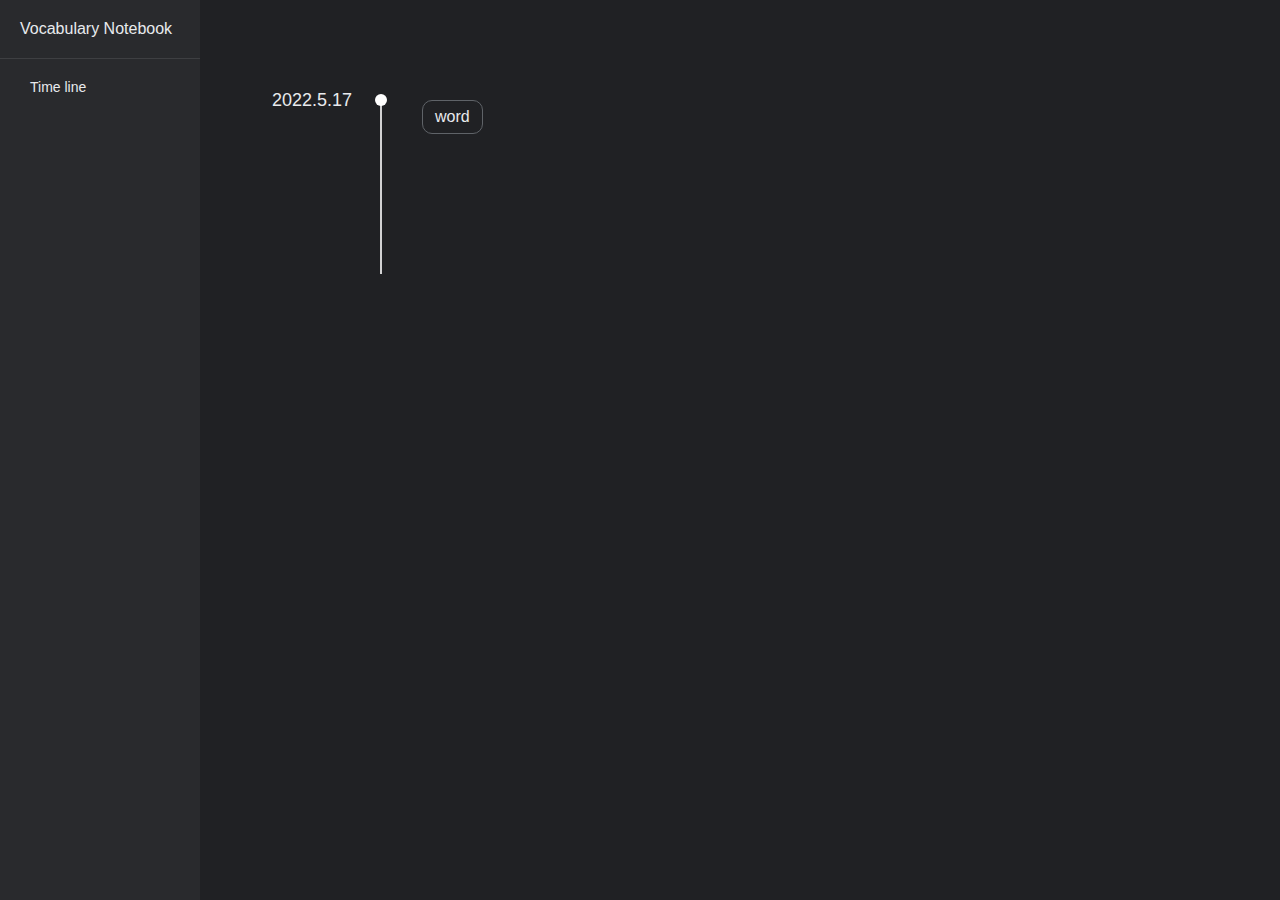
<file: list/index.html>
<!DOCTYPE html>
<html>
    <head>
        <style>
            * {
                margin: 0;
                padding: 0;
            }

            html,
            body {
                height: 100%;
            }

            ::-webkit-scrollbar {
                display: none;
            }

            body {
                background: rgb(32, 33, 36);
                color: rgb(232, 234, 237);
                font-size: 14px;
                font-family: Roboto, 'Segoe UI', Tahoma, sans-serif;
                font-weight: 500;
            }

            .layout {
                display: flex;
                flex-wrap: nowrap;
                height: 100%;
            }

            .left {
                width: 200px;
                flex-shrink: 0;
                height: 100%;
                background: rgb(41, 42, 45);
            }

            .main {
                flex-grow: 1;
                height: 100%;
                text-align: center;
                overflow-y: scroll;
            }

            .left-top {
                padding: 20px;
                margin-bottom: 20px;
                box-sizing: border-box;
                font-size: 16px;
                border-bottom: 1px solid rgba(255, 255, 255, 0.1);
            }

            .nav {
                box-sizing: border-box;
            }

            .nav-item {
                padding: 0 30px;
                box-sizing: border-box;
                min-height: 40px;
                list-style: none;
                user-select: none;
                cursor: pointer;
            }

            .time-line {
                display: flex;
                flex-direction: column;
                margin: 100px 80px 100px 180px;
            }

            .time-block {
                border-left: 2px solid rgba(255, 255, 255, 0.8);
                display: flex;
                flex-wrap: wrap;
                padding: 0 0 120px 40px;
                box-sizing: border-box;
                min-height: 150px;
                position: relative;
            }

            .time-block::before {
                content: '';
                width: 12px;
                height: 12px;
                position: absolute;
                left: -7px;
                top: -6px;
                border-radius: 50%;
                background: #fff;
            }

            .time-block::after {
                content: attr(data-date);
                position: absolute;
                left: -30px;
                font-size: 18px;
                top: 0;
                transform: translate(-100%, -50%);
            }

            .vocab {
                display: inline-block;
                margin: 0 20px 20px 0;
                border-radius: 10px;
                border: 1px solid rgb(95, 99, 104);
                padding: 8px 12px;
                height: 16px;
                font-size: 16px;
                line-height: 16px;
                cursor: pointer;
                transition: all 0.2s ease-in-out;
            }

            .vocab:hover {
                border-color: rgba(255, 255, 255, 0.6);
            }
         
        </style>
    </head>
    <body>
        <div class="layout">
            <div class="left">
                <div class="left-top">Vocabulary Notebook</div>
                <ul class="nav">
                    <li class="nav-item">Time line</li>
                </ul>
            </div>
            <div class="main">
                <div class="time-line" id="list">
                    <div class="time-block" data-date="2022.5.17">
                        <span class="vocab" title="中文">word</span>
                    </div>
                </div>
            </div>
        </div>
    </body>
    <script src="../utils/storage.js"></script>
    <script src="./index.js"></script>
</html>
</file>
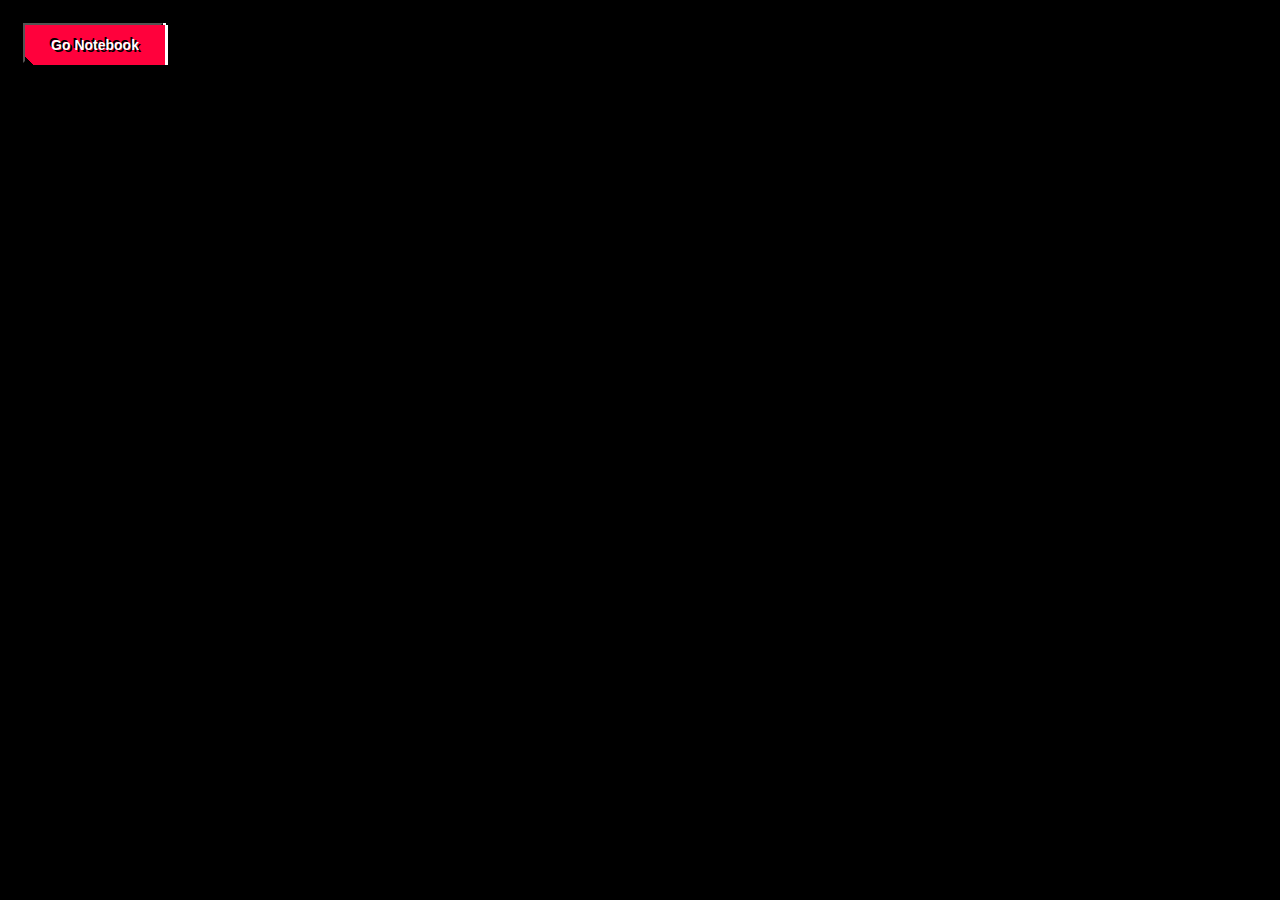
<file: popup/index.html>
<!DOCTYPE html>
<html>
    <head>
        <style>
            body {
                background: #000;
                overflow: hidden;
            }

            .box,
            .box::after {
                cursor: pointer;
                margin: 15px;
                width: 140px;
                height: 40px;
                line-height: 40px;
                font-size: 14px;
                font-weight: 600;
                color: #fff;
                text-align: center;
                background: linear-gradient(45deg, transparent 5%, #ff013c 5%);
                box-shadow: 3px 0 0 0 #fff;
                position: relative;
            }

            .box::after {
                margin: 0;
                --step-1: inset(60% -3px 24% 0);
                --step-2: inset(70% -3px 30% 0);
                --step-3: inset(20% -3px 80% 0);
                --step-4: inset(10% -3px 62% 0);
                --step-5: inset(30% -3px 61% 0);
                --step-6: inset(50% -3px 50% 0);
                --step-7: inset(36% -3px 30% 0);
                --step-8: inset(67% -3px 33% 0);
                --step-9: inset(67% -3px 5% 0);
                --step-10: inset(67% -3px 30% 0);
                position: absolute;
                top: 0;
                left: 0;
                content: 'Go Notebook';
                display: block;
                text-shadow: 2px 2px 0 black, -2px -2px 0 black;
                animation: flash 2s infinite reverse;
                animation-timing-function: steps(2, end);
            }

            @keyframes flash {
                0% {
                    clip-path: var(--step-1);
                    transform: translate(-5%, -20%);
                }
                10% {
                    clip-path: var(--step-2);
                    transform: translate(-4%, 40%);
                }
                20% {
                    clip-path: var(--step-3);
                    transform: translate(-3%, 26%);
                }
                30% {
                    clip-path: var(--step-4);
                    transform: translate(4%, -5%);
                }
                40% {
                    clip-path: var(--step-5);
                    transform: translate(-4%, -37%);
                }
                50% {
                    clip-path: var(--step-6);
                    transform: translate(6%, 38%);
                }
                60% {
                    clip-path: var(--step-7);
                    transform: translate(-9%, -23%);
                }
                70% {
                    clip-path: var(--step-8);
                    transform: translate(3%, 47%);
                }
                80% {
                    clip-path: var(--step-9);
                    transform: translate(0%, -2%);
                }
                90% {
                    clip-path: var(--step-10);
                    transform: translate(4%, 0%);
                }
                100% {
                    clip-path: var(--step-4);
                    transform: translate(3%, -23%);
                }
            }
        </style>
    </head>
    <body>
        <div class="popup">
            <button class="box" id="button">Go Notebook</button>
            <script src="index.js"></script>
        </div>
    </body>
</html>
</file>
